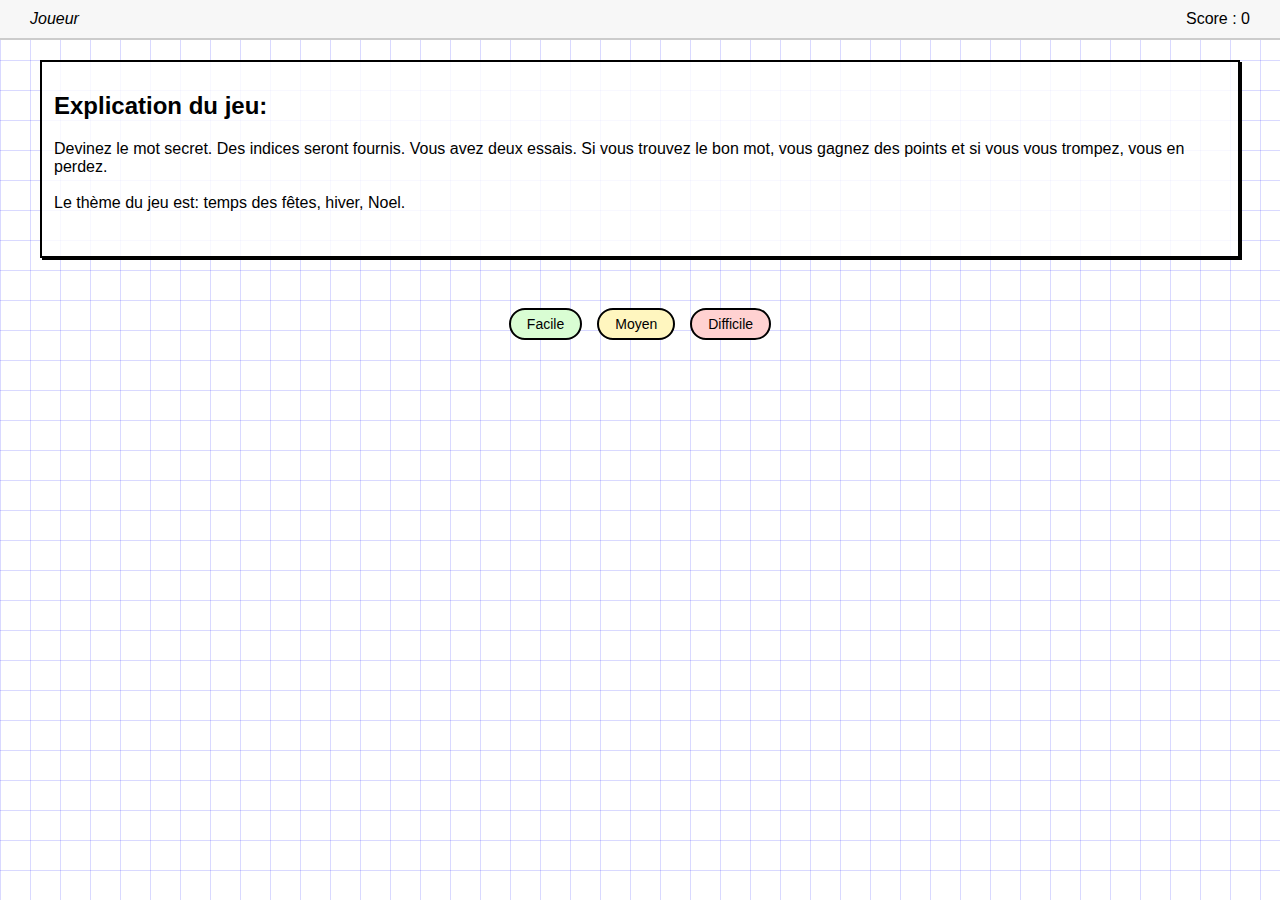
<file: levels.html>
<! –– Code pour les niveaux différent, de plus une explication du jeu  ––> 
<!DOCTYPE html>
<html lang="fr">
<head>
  <meta charset="UTF-8" />
  <title>Jeu du mot secret</title>
  <link rel="stylesheet" href="style.css" />
</head>
<body>
  <header class="top-bar">
    <div class="username">Joueur</div>
	<div class="score">Score</div>
  </header>

<main class="wrapper">
      <div class="box explanation">
        <h2>Explication du jeu:</h2>
        <p>Devinez le mot secret. Des indices seront fournis. Vous avez deux essais. Si vous trouvez le bon mot, vous gagnez des points et si vous vous trompez, vous en perdez. <br><br>Le thème du jeu est: temps des fêtes, hiver, Noel.</br></br></p>
      </div>
      <div class="difficulty">
        <div class="pill easy">
		<a href="easy.html">Facile</a>
		</div>
        <div class="pill medium">
		<a href="medium.html">Moyen</a>
		</div>
        <div class="pill hard">
		<a href="hard.html">Difficile</a>
		</div>
      </div>
</main>
<script src="script.js"></script>
</body>

</html>
</file>
<file: style.css>
body {
  margin: 0;
  font-family: sans-serif;
  background-size: 30px 30px;
  background-image:
    linear-gradient(to right, rgba(0, 0, 255, 0.15) 1px, transparent 1px),
    linear-gradient(to bottom, rgba(0, 0, 255, 0.15) 1px, transparent 1px);
}

.top-bar,
.bottom-bar {
  background: #f7f7f7;
  border-bottom: 2px solid #ccc;
  padding: 10px 30px;
  display: flex;
  justify-content: space-between;
  align-items: center;
}

.bottom-bar {
  border-top: 2px solid #ccc;
  border-bottom: none;
  justify-content: center;
  margin-top: 20px;
}

.wrapper {
  max-width: 1200px;
  margin: 20px auto;
}

.username {
  font-style: italic;
}

.box {
  background: #ffffffcc;
  border: 2px solid #000;
  padding: 10px 12px;
  box-shadow: 2px 2px 0 #000;
}

.box.hints {
  display: flex;
  justify-content: center;
  align-items: center;
  min-height: 50px;
  text-align: center;
}

#hintText {
  margin: 0;
}


.logo {
  height: 320px;
  background: #ffffffcc;
  border: 3px solid #000;
  box-shadow: 4px 4px 0 #000;
  display: flex;
  flex-direction: column;
  align-items: center;
  justify-content: center;
}

.logo img {
  margin: 0;
} 

.difficulty {
  margin-top: 50px;
  display: flex;
  justify-content: center;
  gap: 15px;
}

.pill {
  padding: 6px 16px;
  border-radius: 999px;
  border: 2px solid #000;
  background: #fff;
  font-size: 14px;
}

.pill a {
  text-decoration: none;
  color: black;
}

.easy { 
  background: #d9fdd3;
}
.medium { 
  background: #fff6bf; 
}
.hard { 
  background: #ffd1d1;
}
</file>
